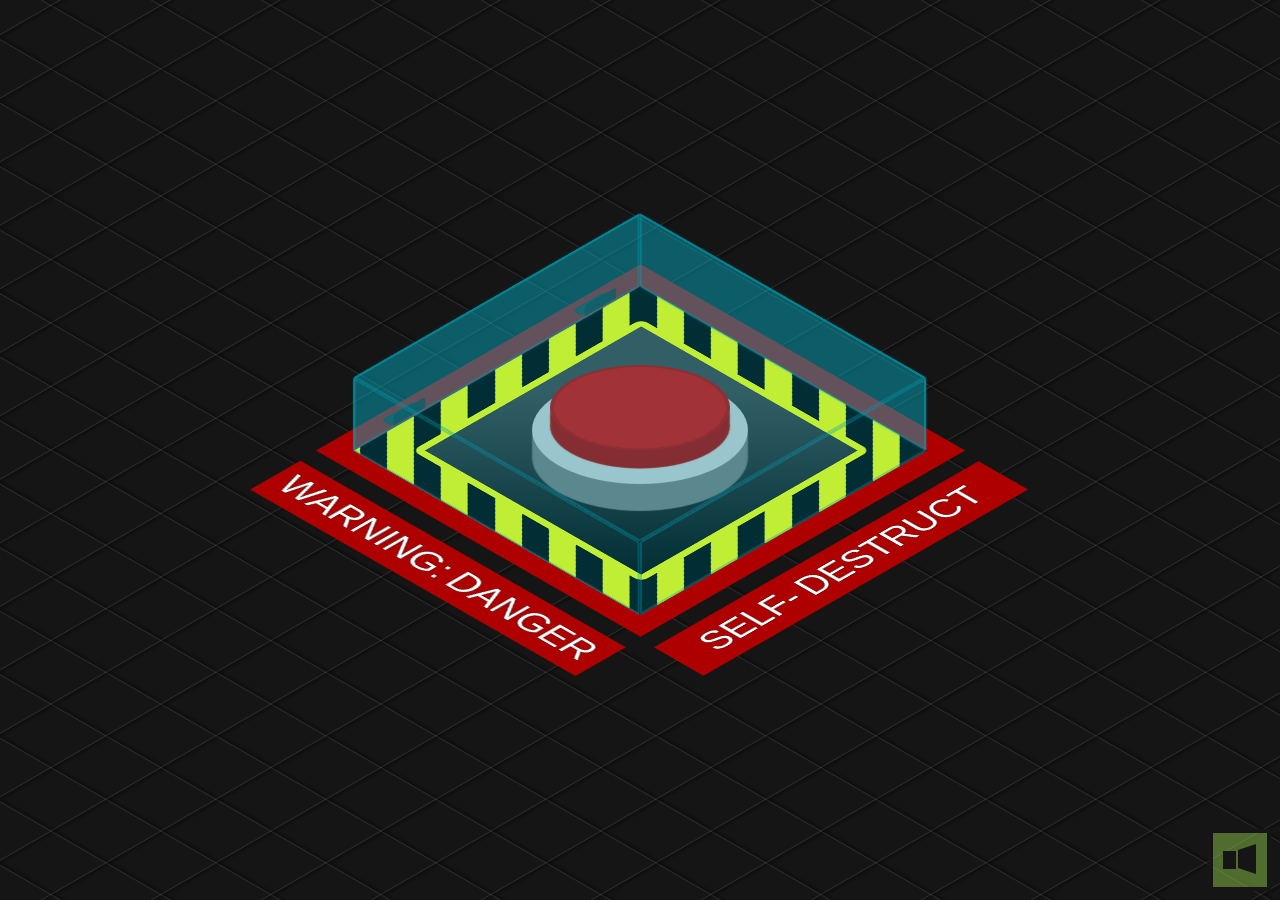
<file: index.html>
<!DOCTYPE html>
<html lang="Nhat">
<head>
    <meta charset="UTF-8">
    <meta http-equiv="X-UA-Compatible" content="IE=edge">
    <meta name="viewport" content="width=device-width, initial-scale=1.0">
    <title>My Love</title>
    <link rel="stylesheet" href="main.css">
    <link rel="shortcut icon" href="./icon.png" type="image/x-icon">
</head>
<body>
    <div class="grid"></div>

    <div class="warning"></div>

    <div class="base">
        <button id="activate">
            <span></span>
        </button>
    </div>

    <div class="box opened" id="cover">
        <div></div>
        <div></div>
        <div></div>
        <div></div>
        <div></div>
        <div></div>
        <span></span><span></span>
    </div>

    <div class="hinges"></div>

    <div class="text">
        SELF-&thinsp;DESTRUCT
    </div>
    
    <div id="panel2">
        <div id="msg">YOUR ANSWER IS FALSE</div>
        <span id="again">AGAIN PLEASE</span>
    </div>


    <div id="panel">
        <div id="msg">ANSWER NOW</div>
        <div id="time">9</div>
        <span id="abort"><a href="index2.html">YES</a></span>
        <span id="no">NO</span>
        <span id="detonate">Oc Cho</span>
    </div>

    <div id="turn-off"></div>
    <div id="closing"></div>

    <div id="restart"><button id="reload"></button></div>

    <div id="mute"></div>

    <audio id="alarm">
        <source src="https://josetxu.com/demos/sounds/self-destruct-alarm-count.mp3" type="audio/mpeg">
    </audio>
    
    <script src="main.js"></script>

</body>
</html>
</file>
<file: main.css>
body {
	margin: 0;
	padding: 0;
	width: 100vw;
	height: 100vh;
	display: flex;
	justify-content: center;
	align-items: center;
	overflow: hidden;
	background-color: #151515;
}

.base {
	background: #cacaca;
	width: 20vmin;
	border-radius: 27vmin;
	box-shadow: 0 6vmin 0.15vmin 0vmin #777, 0 4vmin 0.15vmin 0vmin #777, 0 2vmin 0.15vmin 0vmin #777;
	padding: 0vmin 2vmin 2vmin 2vmin;
	z-index: 1;
	transform: rotateX(60deg) rotateZ(0deg);
	margin-top: -4.5vmin;
	height: 22vmin;
}

button#activate {
	background: #d60505;
	border: 0;
	width: 20vmin;
	height: 19vmin;
	border-radius: 100%;
	position: relative;
	cursor: pointer;
	outline: none;
	z-index: 2;
	box-shadow: 0 4vmin 0.15vmin 0vmin #af0000, 0 2vmin 0.15vmin 0vmin #af0000;
	top: -2.5vmin;
	border: 0.5vmin solid #af0000a1;
	transition: all 0.25s ease 0s;
}

button#activate:hover {
	box-shadow: 0 3vmin 0.15vmin 0vmin #af0000, 0 1vmin 0.15vmin 0vmin #af0000;
	top: -1.5vmin;
	transition: all 0.5s ease 0s;
}
button#activate:active, button#activate.pushed {
	box-shadow: 0 1vmin 0.15vmin 0vmin #af0000, 0 1vmin 0.15vmin 0vmin #af0000;
	top: 0.5vmin;
	transition: all 0.25s ease 0s;
}
button#activate.pushed {
	box-shadow: 0 0 20px 10px #ff3c3c, 0 0 100px 50px #ff2828;
	background: #ff0000;
	border-bottom: 3px solid #00000020;
}


.box {
	transform: rotateX(-35deg) rotateY(45deg) rotateZ(0deg) rotate3d(1, 0, 0, 90deg);
	transform-origin: center top;
	transform-style: preserve-3d;
	width: 45vmin;
	position: absolute;
	z-index: 5;
	margin-top: 27vmin;
	transition: transform 1s ease 0s;
	cursor: pointer;
	height: 45vmin;
	margin-left: -32vmin;
}

.box.opened {
  transform: rotateX(-35deg) rotateY(45deg) rotateZ(0deg) rotate3d(1, 0, 0, 180deg);
}

.box div {
	position: absolute;
	width: 45vmin;
	height: 45vmin;
	background: #00bcd47d;
	opacity: 0.5;
	border: 3px solid #00a4b9;
	border-radius: 3px;
	box-sizing: border-box;
	box-shadow: 0 0 3px 0 #00bcd48a;
}

.box > div:nth-child(1) {
	opacity: 0;
}
.box > div:nth-child(2) {
	transform: rotateX(90deg) translate3d(0px, 5vmin, 5vmin);
	height: 10vmin;
}
.box > div:nth-child(3) {
	transform: rotateX(0deg) translate3d(0, 0, 10vmin);
}
.box > div:nth-child(4) {
	transform: rotateX(270deg) translate3d(0px, -5vmin, 40vmin);
	height: 10vmin;
}
.box > div:nth-child(5) {
	transform: rotateY(90deg) translate3d(-5vmin, 0, 40vmin);
	width: 10vmin;
}
.box > div:nth-child(6) {
	transform: rotateY(-90deg) translate3d(5vmin, 0vmin, 5vmin);
	width: 10vmin;
}




.grid {
	background:repeating-linear-gradient(150deg, rgba(255,255,255,0) 0, rgba(255,255,255,0) 49px, rgb(255 255 255 / 10%) 50px ,rgb(0 0 0 / 30%) 51px , rgba(255,255,255,0) 55px ), repeating-linear-gradient(30deg, rgba(255,255,255,0) 0, rgba(255,255,255,0) 49px, rgb(255 255 255 / 10%) 50px ,rgb(0 0 0 / 30%) 51px , rgba(255,255,255,0) 55px );
	position: fixed;
	width: 200vw;
	height: 150vh;
}


.warning {
	position: absolute;
	z-index: 0;
	width: 45vmin;
	height: 45vmin;
	background: repeating-linear-gradient(-45deg, black, black 3vmin, yellow 3vmin, yellow 6vmin);
	transform: rotateX(-35deg) rotateY(45deg) rotateZ(0deg) rotate3d(1, 0, 0, 90deg);
	box-shadow: 0 0 0 3vmin #af0000;
}

.warning:before {
	content: "";
	width: 80%;
	height: 80%;
	background: linear-gradient(45deg, #000000 0%, #414141 74%);
	float: left;
	margin-top: 10%;
	margin-left: 10%;
	border: 1vmin solid yellow;
	border-radius: 1vmin;
	box-sizing: border-box;
}

.warning:after {
	content: "WARNING:\2009 DANGER";
	color: white;
	transform: rotate(90deg);
	float: left;
	background: #af0000;
	position: absolute;
	bottom: 18.5vmin;
	left: -35vmin;
	font-size: 5vmin;
	font-family: Arial, Helvetica, serif;
	width: 49vmin;
	text-align: center;
	padding: 1vmin;
	text-shadow: 0 0 1px #000, 0 0 1px #000, 0 0 1px #000;
}





.hinges {
  position: absolute;
	z-index: 3;
	transform: rotateX(-35deg) rotateY(45deg) rotateZ(0deg) rotate3d(1, 0, 0, 90deg);
}


.hinges:before, .hinges:after {
	content: "";
	background: #2b2b2b;
	width: 5vmin;
	height: 1.5vmin;
	position: absolute;
	margin-top: -24.5vmin;
	z-index: 5;
	border: 2px solid #00000010;
	border-radius: 5px 5px 0 0;
	box-sizing: border-box;
	margin-left: -16.25vmin;
}
.hinges:after {
  margin-left: 13.75vmin;
  margin-top: -24.5vmin;
}


.box > span:before, .box > span:after {
	content: "";
	width: 5vmin;
	height: 1.5vmin;
	background: #103e4480;
	position: absolute;
	margin-left: 6vmin;
	border-radius: 0 0 5px 5px;
}
.box > span:after  {
  margin-left: 36vmin;
}

.box > span {
  transform: rotateX(89deg) translate(0.3vmin, 0.3vmin);
  position: absolute;
}





.text {
	position: absolute;
	margin-top: 55vmin;
	color: white;
	font-family: Arial, Helvetica, serif;
	font-size: 5vmin;
	text-shadow: 0 0 1px #000, 0 0 1px #000, 0 0 1px #000;
	perspective-origin: left;
	background: #af0000;
	padding: 1vmin;
	transform: rotateX(-35deg) rotateY(45deg) rotateZ(0deg) rotate3d(1, 0, 0, 90deg) translate(33.5vmin, -2vmin);
	text-align: center;
	width: 49vmin;
	
}

div#panel:before {
	content: "DO YOU LOVE ME";
	top: 3vmin;
	position: relative;
	font-size: 8vmin;
	width: 100vw;
	left: 0;
	z-index: 6;
	text-shadow: 0 0 1px #fff, 0 0 3px #fff;
	border-bottom: 1vmin dotted #fff;
}

#panel {
	position: absolute;
	background: #ff0000d0;
	color: #ffffff;
	font-family: Arial, Helvetica, serif;
	width: 90vmin;
	box-sizing: border-box;
	font-size: 3.25vmin;
	padding: 1vmin 2vmin;
	height: 60vmin;
	box-shadow: 0 0 0 100vmin #ff000060, 0 0 0 5vmin #ff000060;
	z-index: 5;
	display: none;
	text-align: center;
	text-shadow: 0 0 1px #fff, 0 0 3px #fff, 0 0 5px #fff;
	animation: warning-ligth 1s 0s infinite;
}

#panel.show {
	display: block !important;
}

#panel2 {
    position: absolute;
	background: #ff0000d0;
	color: #ffffff;
	font-family: Arial, Helvetica, serif;
	width: 90vmin;
	box-sizing: border-box;
	font-size: 3.25vmin;
	padding: 1vmin 2vmin;
	height: 60vmin;
	box-shadow: 0 0 0 100vmin #ff000060, 0 0 0 5vmin #ff000060;
	z-index: 5;
	display: none;
	text-align: center;
	text-shadow: 0 0 1px #fff, 0 0 3px #fff, 0 0 5px #fff;
	animation: warning-ligth 1s 0s infinite;
}

#panel2.show {
    display: block !important;
}

div#panel2::before {
    content: "WARNING";
	top: 3vmin;
	position: relative;
	font-size: 10vmin;
	width: 100vw;
	left: 0;
}

#msg {
	margin-top: 5vmin;
	text-shadow: 0 0 2px #fff;
    font-size: 50px;
}

#time {
	font-size: 10vmin;
	background: #00000080;
	max-width: 35vmin;
	margin: 6vmin auto 5vmin !important;
	position: relative;
	border-radius: 0.25vmin;
	text-shadow: 0 0 3px #000, 0 0 2px #000, 0 0 3px #000, 0 0 4px #000, 0 0 5px #000;
	padding: 1vmin 0;
}

#time:before {
	content: "00:0";
}

#abort {
	background: #ffffffb8;
	color: #d30303;
	cursor: pointer;
	padding: 1vmin 2.75vmin;
	font-size: 6vmin;
	border-radius: 0.25vmin;
	font-weight: bold;
	animation: highlight 1s 0s infinite;
}

#abort:hover {
  background: #ffffff;
	box-shadow: 0 0 15px 5px #fff;
}

#no {
    background: #ffffffb8;
	color: #d30303;
	cursor: pointer;
	padding: 1vmin 2.75vmin;
	font-size: 6vmin;
	border-radius: 0.25vmin;
	font-weight: bold;
	animation: highlight 1s 0s infinite;
}

#no:hover {
    background: #ffffff;
	box-shadow: 0 0 15px 5px #fff;
}

#again {
    background: #ffffffb8;
	color: #d30303;
	cursor: pointer;
	padding: 1vmin 2.75vmin;
	font-size: 6vmin;
	border-radius: 0.25vmin;
	font-weight: bold;
	animation: highlight 1s 0s infinite;
    position: absolute;
    top: 70%;
    right: 22%;
}

#again:hover {
    background: #ffffff;
	box-shadow: 0 0 15px 5px #fff;
}


@keyframes highlight {
	50% { box-shadow: 0 0 15px 5px #fff;}
}








div#turn-off {
	position: fixed;
	background: #ffffff80;
	left: 0;
	width: 100vw;
	height: 0vh;
	z-index: 7;
}

div#turn-off:before, div#turn-off:after {
	content: "";
	position: fixed;
	left: 0;
	top: 0;
	height: 0vh;
	background: #000;
	width: 100vw;
	transition: height 0.5s ease 0s;
}
div#turn-off:after {
	top: inherit;
	bottom: 0;
}


div#turn-off.close {
	height: 100vh;
}

div#turn-off.close:before, div#turn-off.close:after {
	transition: height 0.1s ease 0.1s;
	height: 49.75vh;
}




#time.crono {
	background: #ffffffba;
	transition: background 0.5s ease 0s;
	color: #ff0000;
	text-shadow: 0 0 1px #ffffff, 0 0 2px #ffffff, 0 0 2px #ffffff;
}
#detonate {
	display: none;
	color: #fff;
	z-index: 5;
	font-size: 8vmin;
	font-family: Arial, Helvetica, serif;
	text-shadow: 0 0 1px #fff, 0 0 2px #fff, 0 0 3px #fff;
}	
#detonate.show {
	display: block;
	animation: blink 0.25s 0s infinite;
}	

#abort.hide {
	display: none;
}

#no.hide {
    display: none;
}

#again.hide {
    display: none;
}


@keyframes blink {
	50% { opacity: 0;}
}








#closing {
	width: 100vw;
	height: 100vh;
	left: 0;
	position: absolute;
}

div#closing:before, div#closing:after {
	content: "";
	width: 50vw;
	height: 1.5vh;
	left: -50vw;
	top: 49vh;
	position: absolute;
	background: #000000;
	z-index: 7;
	transition: left 0.2s ease 0s;
}

div#closing:after {
	right: -50vw;
	transition: right 0.2s ease 0s;
	left: initial;
}


div#closing.close:before {
	left: 0;
	transition: left 0.2s ease 0.2s;
}


div#closing.close:after {
	right: 0;
	transition: right 0.2s ease 0.2s;
}



#restart {
	position: absolute;
	z-index: 8;
	display: none;
}
#reload {
	position: absolute;
	z-index: 8;
	width: 10vmin;
	height: 10vmin;
	border-radius: 100%;
	border: 0;
	margin-top: -5vmin;
	margin-left: -2.5vmin;
	opacity: 0;
	cursor: pointer;
	transform: rotate(0deg);
	transition: transform 0.5s ease 0s;
	outline: none;
}
#reload:hover {
	background: #ef0000;
	transform: rotate(360deg);
	transition: transform 0.5s ease 0s;
}
#restart.show { 
	display: block; 
}

#restart.show #reload {  
	animation: refresh 3.5s 0s 1; 
	opacity:1;
}


@keyframes refresh {
		0% { opacity: 0; }
	 50% { opacity: 0; }
	100% { opacity: 1; }
}


button#reload:before {
	content: "";
	width: 6vmin;
	height: 6vmin;
	position: absolute;
	left: 2vmin;
	top: 2vmin;
	border-radius: 100%;
	border: 1vmin solid #000;
	box-sizing: border-box;
	border-bottom-color: transparent;
}

button#reload:after {
	content: "";
	border: 1.25vmin solid transparent;
	border-top: 2vmin solid black;
	position: absolute;
	transform: rotate(40deg) translate(0.5vmin, 1.25vmin);
}





@keyframes warning-ligth {
	 0% { box-shadow: 0 0 0 100vmin #ff000060, 0 0 0 5vmin #ff000060; }
	50% { box-shadow: 0 0 0 100vmin #ff000020, 0 0 0 5vmin #ff000020; }
}



#mute {
    position: absolute;
    bottom: 1vmin;
    right: 1vmin;
    background: #8bc34a80;
    width: 6vmin;
    height: 6vmin;
    cursor: pointer;
    border: 0.5vmin solid #151515;
}
#mute.muted {
    background: #ff000080;
}

#mute:before {
    content: "";
    border: 0.75vmin solid transparent;
    height: 2vmin;
    border-right: 2vmin solid #151515;
    position: absolute;
    border-left-width: 0;
    top: 1.25vmin;
    right: 1.25vmin;
}
#mute:after {
    content: "";
    border: 0vmin solid transparent;
    height: 2vmin;
    border-right: 1.5vmin solid #151515;
    position: absolute;
    top: 2vmin;
    right: 3.5vmin;
}


#abort a {
    text-decoration: none;
    color: #d30303;
}
</file>
